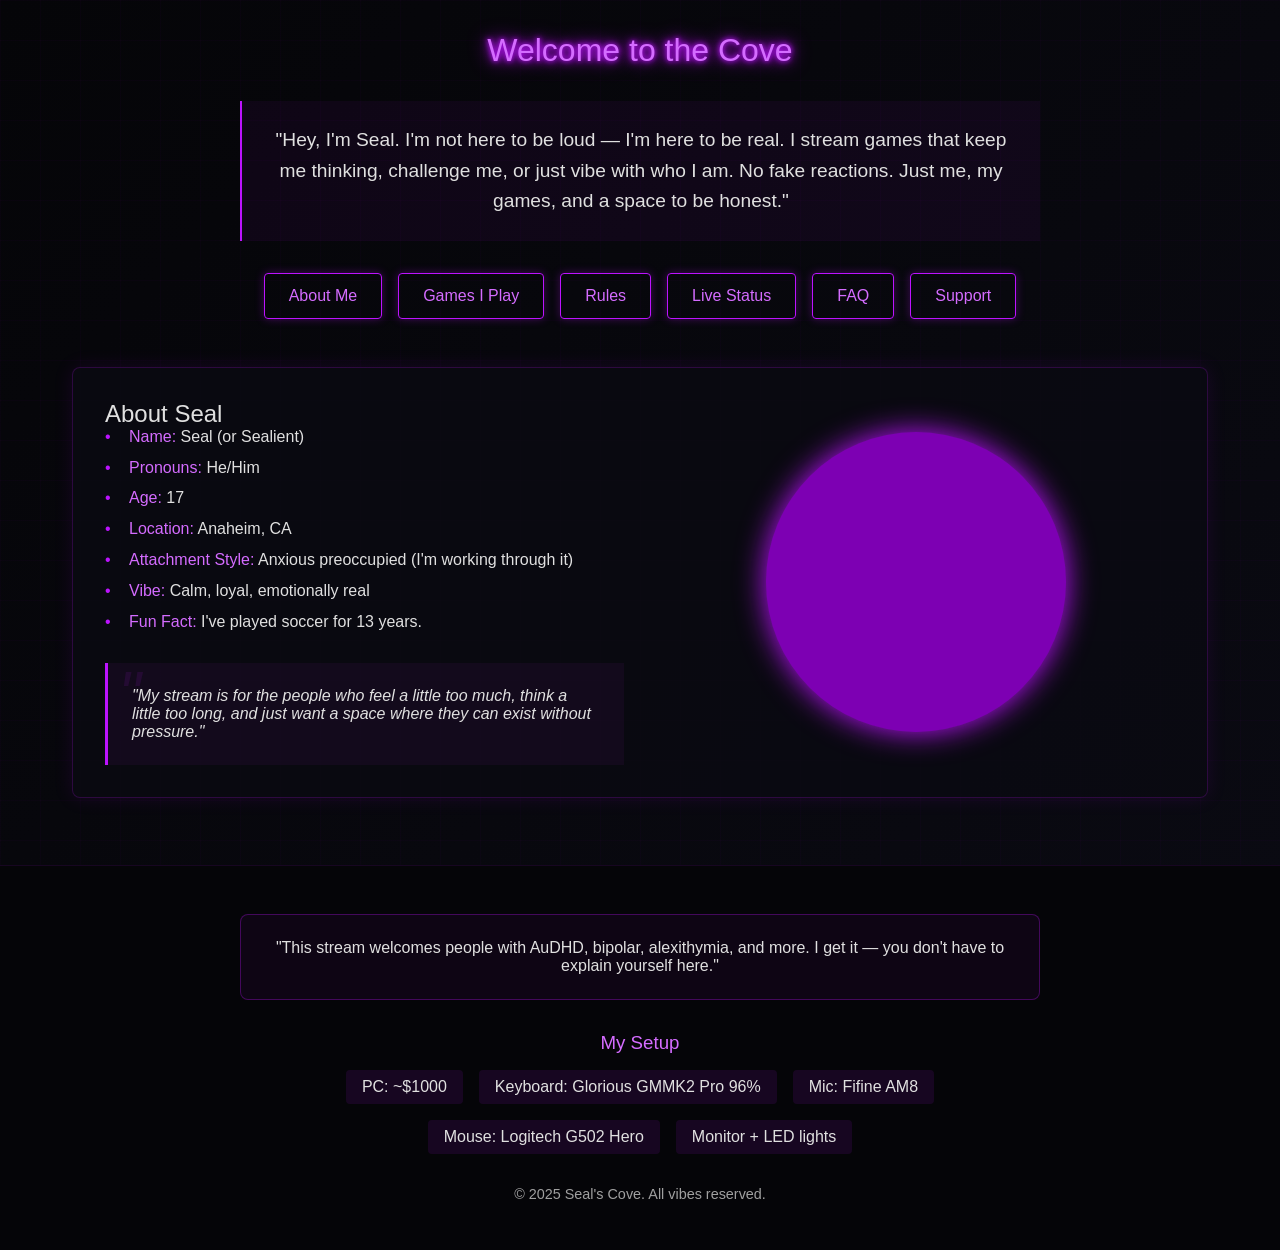
<file: Index.html>
<!DOCTYPE html>
<html lang="en">
<head>
    <meta charset="UTF-8">
    <meta name="viewport" content="width=device-width, initial-scale=1.0">
    <title>Seal's Cove</title>
    <link rel="stylesheet" href="styles.css">
    <link rel="stylesheet" href="https://cdnjs.cloudflare.com/ajax/libs/font-awesome/6.4.0/css/all.min.css">
</head>
<body>
    <div class="background"></div>
    <div class="neon-grid"></div>
    
    <header>
        <h1 class="neon-text">Welcome to the Cove</h1>
    </header>

    <main>
        <section class="hero">
            <p class="intro-text">"Hey, I'm Seal. I'm not here to be loud — I'm here to be real. I stream games that keep me thinking, challenge me, or just vibe with who I am. No fake reactions. Just me, my games, and a space to be honest."</p>
            
            <nav class="main-nav">
                <button class="neon-btn active" data-section="about">About Me</button>
                <button class="neon-btn" data-section="games">Games I Play</button>
                <button class="neon-btn" data-section="rules">Rules</button>
                <button class="neon-btn" data-section="discord">Live Status</button>
                <button class="neon-btn" data-section="faq">FAQ</button>
                <button class="neon-btn" data-section="support">Support</button>
            </nav>
        </section>

        <div class="content-container">
            <!-- About Me Section -->
            <section id="about" class="content-section">
                <div class="two-column">
                    <div class="text-column">
                        <h2>About Seal</h2>
                        <ul class="info-list">
                            <li><span class="neon-accent">Name:</span> Seal (or Sealient)</li>
                            <li><span class="neon-accent">Pronouns:</span> He/Him</li>
                            <li><span class="neon-accent">Age:</span> 17</li>
                            <li><span class="neon-accent">Location:</span> Anaheim, CA</li>
                            <li><span class="neon-accent">Attachment Style:</span> Anxious preoccupied (I'm working through it)</li>
                            <li><span class="neon-accent">Vibe:</span> Calm, loyal, emotionally real</li>
                            <li><span class="neon-accent">Fun Fact:</span> I've played soccer for 13 years.</li>
                        </ul>
                        <div class="quote-box">
                            <p>"My stream is for the people who feel a little too much, think a little too long, and just want a space where they can exist without pressure."</p>
                        </div>
                    </div>
                    <div class="image-column">
                        <div class="seal-portrait"></div>
                    </div>
                </div>
            </section>

            <!-- Games Section -->
            <section id="games" class="content-section hidden">
                <h2>Games I Play</h2>
                <div class="games-grid">
                    <div class="game-tile" data-game="apex">
                        <div class="game-icon">⚔️</div>
                        <h3>Multiplayer Shooters / Strategy</h3>
                        <div class="game-desc">
                            <p><strong>The Finals:</strong> Ranked grind, smart plays — not just chasing kills</p>
                            <p><strong>Overwatch:</strong> Support main with a protective playstyle</p>
                            <p><strong>Valorant:</strong> Tactical vibes over chaos</p>
                        </div>
                    </div>
                    <div class="game-tile" data-game="competitive">
                        <div class="game-icon">🎯</div>
                        <h3>Competitive & Replayable</h3>
                        <div class="game-desc">
                            <p><strong>Rocket League:</strong> Precision, teamwork, growth</p>
                            <p><strong>CS2:</strong> Learning curve addict</p>
                        </div>
                    </div>
                </div>
                <div class="section-note">
                    <p>"I don't do long RPGs or story-heavy games. I like challenge, mechanics, and games that respect my time."</p>
                </div>
            </section>

            <!-- Rules Section -->
            <section id="rules" class="content-section hidden">
                <h2>Stream Rules</h2>
                <div class="rules-container">
                    <p class="rules-intro">"This is the Cove. If you're not here to chill, you'll be asked to swim elsewhere."</p>
                    <ul class="rules-list">
                        <li>Don't trauma dump (but mental health is valid – we're open, not overwhelming)</li>
                        <li>Respect everyone, especially neurodivergent folks</li>
                        <li>No bigotry — period</li>
                        <li>Don't ask invasive personal questions</li>
                        <li>No Gen Z party culture spam (no "drink up" garbage)</li>
                        <li>Be chill, be real, or be gone</li>
                    </ul>
                </div>
            </section>

            <!-- Premium Discord Section -->
            <section id="discord" class="content-section hidden">
                <h2>Seal's Live Status</h2>
                <div class="discord-premium">
                    <div class="discord-header">
                        <i class="fab fa-discord neon-icon"></i>
                        <h3>REAL-TIME PRESENCE</h3>
                    </div>
                    <div class="discord-profile">
                        <!-- Dynamic content loaded via JavaScript -->
                        <p class="api-loading">Loading presence data...</p>
                    </div>
                    <div class="discord-activity">
                        <div class="activity-glow"></div>
                        <p class="no-activity">Checking current activity...</p>
                    </div>
                    <button class="neon-btn discord-join">
                        <i class="fas fa-share"></i> Join the Cove
                    </button>
                </div>
                
                <div class="community-section">
                    <h3>Sealient's Cove Community</h3>
                    <p>"We're a small Discord crew of gamers, artists, thinkers, and night owls. We value loyalty, good convos, and shared peace. Come through if you want a place where people care more about you than your followers."</p>
                    
                    <div class="roles-section">
                        <h4>Community Roles</h4>
                        <div class="role-tags">
                            <span class="role-tag">Gamer</span>
                            <span class="role-tag">Lurker</span>
                            <span class="role-tag">Softcore Strategist</span>
                            <span class="role-tag">Support Main</span>
                        </div>
                    </div>
                    
                    <div class="gallery-section">
                        <h4>Community Moments</h4>
                        <div class="gallery-grid">
                            <div class="gallery-item"></div>
                            <div class="gallery-item"></div>
                            <div class="gallery-item"></div>
                            <div class="gallery-item"></div>
                        </div>
                    </div>
                </div>
            </section>

            <!-- FAQ Section -->
            <section id="faq" class="content-section hidden">
                <h2>Frequently Asked Questions</h2>
                <div class="faq-container">
                    <div class="faq-item">
                        <div class="faq-question">
                            <h3>Are you a pro gamer?</h3>
                            <i class="fas fa-chevron-down"></i>
                        </div>
                        <div class="faq-answer">
                            <p>Nah. I just love learning and improving.</p>
                        </div>
                    </div>
                    
                    <div class="faq-item">
                        <div class="faq-question">
                            <h3>Why don't you stream certain games?</h3>
                            <i class="fas fa-chevron-down"></i>
                        </div>
                        <div class="faq-answer">
                            <p>Story-heavy games and RPGs just don't hit for me. I need something more alive or social.</p>
                        </div>
                    </div>
                    
                    <div class="faq-item">
                        <div class="faq-question">
                            <h3>You okay? You seem quiet sometimes.</h3>
                            <i class="fas fa-chevron-down"></i>
                        </div>
                        <div class="faq-answer">
                            <p>I'm good — just wired differently. I stream to feel instead of fake it.</p>
                        </div>
                    </div>
                    
                    <div class="faq-item">
                        <div class="faq-question">
                            <h3>How do you stay calm?</h3>
                            <i class="fas fa-chevron-down"></i>
                        </div>
                        <div class="faq-answer">
                            <p>Music, games, and knowing this is my space. I don't owe anyone a performance.</p>
                        </div>
                    </div>
                </div>
            </section>

            <!-- Support Section -->
            <section id="support" class="content-section hidden">
                <h2>Support the Cove</h2>
                <div class="support-content">
                    <p>"I don't stream for money — but if you believe in what I'm building, you can help keep the Cove lit."</p>
                    
                    <div class="support-options">
                        <div class="support-option">
                            <i class="fas fa-coffee"></i>
                            <h3>Ko-fi</h3>
                            <button class="neon-btn support-btn">Donate</button>
                        </div>
                        <div class="support-option">
                            <i class="fab fa-paypal"></i>
                            <h3>PayPal</h3>
                            <button class="neon-btn support-btn">Contribute</button>
                        </div>
                    </div>
                    
                    <p class="support-note">"No pressure, ever. Just here if you want to."</p>
                </div>
            </section>
        </div>
    </main>

    <footer>
        <div class="neurodivergent-note">
            <p>"This stream welcomes people with AuDHD, bipolar, alexithymia, and more. I get it — you don't have to explain yourself here."</p>
        </div>
        <div class="setup-info">
            <h3>My Setup</h3>
            <ul>
                <li>PC: ~$1000 </li>
                <li>Keyboard: Glorious GMMK2 Pro 96%</li>
                <li>Mic: Fifine AM8</li>
                <li>Mouse: Logitech G502 Hero</li>
                <li>Monitor + LED lights</li>
            </ul>
        </div>
        <p class="copyright">© 2025 Seal's Cove. All vibes reserved.</p>
    </footer>

    <script src="script.js"></script>
</body>
</html>
</file>
<file: styles.css>
/* Base Styles */
:root {
    --neon-purple: #bc13fe;
    --neon-purple-light: #d46cff;
    --neon-purple-dark: #7d00b3;
    --dark-bg: #0a0a12;
    --darker-bg: #050508;
    --text-color: #e0e0e0;
    --text-dim: #a0a0a0;
}

* {
    margin: 0;
    padding: 0;
    box-sizing: border-box;
    font-family: 'Segoe UI', Tahoma, Geneva, Verdana, sans-serif;
}

body {
    background-color: var(--dark-bg);
    color: var(--text-color);
    overflow-x: hidden;
    position: relative;
}

/* Background Effects */
.background {
    position: fixed;
    top: 0;
    left: 0;
    width: 100%;
    height: 100%;
    background: linear-gradient(135deg, var(--darker-bg) 0%, var(--dark-bg) 100%);
    z-index: -2;
}

.neon-grid {
    position: fixed;
    top: 0;
    left: 0;
    width: 100%;
    height: 100%;
    background-image: 
        linear-gradient(rgba(188, 19, 254, 0.05) 1px, transparent 1px),
        linear-gradient(90deg, rgba(188, 19, 254, 0.05) 1px, transparent 1px);
    background-size: 40px 40px;
    z-index: -1;
    opacity: 0.5;
}

/* Typography */
h1, h2, h3 {
    font-weight: 300;
}

.neon-text {
    color: var(--neon-purple-light);
    text-shadow: 0 0 5px var(--neon-purple), 0 0 10px var(--neon-purple), 0 0 20px var(--neon-purple);
    animation: neon-flicker 3s infinite alternate;
}

@keyframes neon-flicker {
    0%, 19%, 21%, 23%, 25%, 54%, 56%, 100% {
        text-shadow: 
            0 0 5px var(--neon-purple), 
            0 0 10px var(--neon-purple), 
            0 0 20px var(--neon-purple);
    }
    20%, 24%, 55% {
        text-shadow: none;
    }
}

/* Header & Avatar */
header {
    padding: 2rem;
    text-align: center;
    position: relative;
}

.seal-avatar {
    position: absolute;
    top: 20px;
    left: 20px;
    width: 80px;
    height: 80px;
}

.seal {
    width: 100%;
    height: 100%;
    background-color: var(--neon-purple-light);
    background-image: url(https://i.imgur.com/05W79Jl.png);
    background-size: cover;
    border-radius: 50%;
    position: relative;
    box-shadow: 0 0 15px var(--neon-purple);
    animation: float 6s ease-in-out infinite;
}

@keyframes float {
    0%, 100% {
        transform: translateY(0);
    }
    50% {
        transform: translateY(-20px);
    }
}

/* Main Content */
main {
    max-width: 1200px;
    margin: 0 auto;
    padding: 0 2rem;
}

.hero {
    text-align: center;
    margin-bottom: 3rem;
}

.intro-text {
    font-size: 1.2rem;
    line-height: 1.6;
    margin-bottom: 2rem;
    max-width: 800px;
    margin-left: auto;
    margin-right: auto;
    padding: 1.5rem;
    border-left: 2px solid var(--neon-purple);
    background-color: rgba(188, 19, 254, 0.05);
}

/* Navigation */
.main-nav {
    display: flex;
    justify-content: center;
    flex-wrap: wrap;
    gap: 1rem;
    margin-bottom: 3rem;
}

.neon-btn {
    background: transparent;
    color: var(--neon-purple-light);
    border: 1px solid var(--neon-purple);
    padding: 0.8rem 1.5rem;
    font-size: 1rem;
    cursor: pointer;
    position: relative;
    overflow: hidden;
    transition: all 0.3s;
    border-radius: 4px;
    box-shadow: 0 0 10px rgba(188, 19, 254, 0.3);
}

.neon-btn:hover {
    background-color: rgba(188, 19, 254, 0.2);
    box-shadow: 0 0 15px var(--neon-purple), 0 0 25px rgba(188, 19, 254, 0.5);
    transform: translateY(-2px);
}

.neon-btn:active {
    transform: translateY(0);
}

.neon-btn:before {
    content: '';
    position: absolute;
    top: 0;
    left: -100%;
    width: 100%;
    height: 100%;
    background: linear-gradient(90deg, transparent, rgba(188, 19, 254, 0.4), transparent);
    transition: 0.5s;
}

.neon-btn:hover:before {
    left: 100%;
}

/* Content Sections */
.content-container {
    min-height: 50vh;
    position: relative;
}

.content-section {
    padding: 2rem;
    background-color: rgba(10, 10, 18, 0.8);
    border-radius: 8px;
    box-shadow: 0 0 20px rgba(188, 19, 254, 0.1);
    margin-bottom: 3rem;
    border: 1px solid rgba(188, 19, 254, 0.2);
    animation: fadeIn 0.5s ease-in-out;
}

.hidden {
    display: none;
}

@keyframes fadeIn {
    from {
        opacity: 0;
        transform: translateY(20px);
    }
    to {
        opacity: 1;
        transform: translateY(0);
    }
}

/* About Section */
.two-column {
    display: flex;
    gap: 2rem;
}

.text-column {
    flex: 1;
}

.image-column {
    flex: 1;
    display: flex;
    justify-content: center;
    align-items: center;
}

.seal-portrait {
    width: 300px;
    height: 300px;
    background-size: contain;
    background-image: url(https://i.imgur.com/Nd3fUMg.jpeg);
    background-color: var(--neon-purple-dark);
    border-radius: 50%;
    position: relative;
    box-shadow: 0 0 30px var(--neon-purple);
    animation: pulse 4s infinite alternate;
}

@keyframes pulse {
    0% {
        box-shadow: 0 0 30px var(--neon-purple);
    }
    100% {
        box-shadow: 0 0 50px var(--neon-purple-light);
    }
}

.info-list {
    list-style: none;
    margin-bottom: 2rem;
}

.info-list li {
    margin-bottom: 0.8rem;
    padding-left: 1.5rem;
    position: relative;
}

.info-list li:before {
    content: '•';
    color: var(--neon-purple);
    position: absolute;
    left: 0;
}

.neon-accent {
    color: var(--neon-purple-light);
    font-weight: 500;
}

.quote-box {
    padding: 1.5rem;
    border-left: 3px solid var(--neon-purple);
    background-color: rgba(188, 19, 254, 0.05);
    font-style: italic;
    margin-top: 2rem;
    position: relative;
}

.quote-box:before {
    content: '"';
    position: absolute;
    top: 0;
    left: 10px;
    font-size: 4rem;
    color: rgba(188, 19, 254, 0.1);
    line-height: 1;
}

/* Games Section */
.games-grid {
    display: grid;
    grid-template-columns: repeat(auto-fit, minmax(300px, 1fr));
    gap: 2rem;
    margin-top: 2rem;
}

.game-tile {
    background-color: rgba(188, 19, 254, 0.05);
    border: 1px solid rgba(188, 19, 254, 0.2);
    border-radius: 8px;
    padding: 1.5rem;
    transition: all 0.3s;
    position: relative;
    overflow: hidden;
}

.game-tile:hover {
    background-color: rgba(188, 19, 254, 0.1);
    box-shadow: 0 0 20px rgba(188, 19, 254, 0.3);
    transform: translateY(-5px);
}

.game-tile:before {
    content: '';
    position: absolute;
    top: 0;
    left: 0;
    width: 100%;
    height: 100%;
    background: linear-gradient(135deg, transparent, rgba(188, 19, 254, 0.1), transparent);
    opacity: 0;
    transition: opacity 0.3s;
}

.game-tile:hover:before {
    opacity: 1;
}

.game-icon {
    font-size: 2rem;
    margin-bottom: 1rem;
}

.game-desc {
    margin-top: 1rem;
    color: var(--text-dim);
    line-height: 1.6;
}

.game-desc strong {
    color: var(--neon-purple-light);
}

/* Premium Discord Widget */
.discord-premium {
  background: linear-gradient(145deg, #1a0525 0%, #0a0a12 100%);
  border: 1px solid var(--neon-purple);
  border-radius: 12px;
  padding: 2rem;
  position: relative;
  overflow: hidden;
  box-shadow: 0 0 25px rgba(188, 19, 254, 0.3);
  max-width: 500px;
  margin: 0 auto;
}

.discord-premium::before {
  content: '';
  position: absolute;
  top: -50%;
  left: -50%;
  width: 200%;
  height: 200%;
  background: radial-gradient(circle, 
    rgba(188, 19, 254, 0.1) 0%, 
    transparent 70%);
  animation: rotate 20s linear infinite;
  z-index: -1;
}

.discord-header {
  display: flex;
  align-items: center;
  gap: 1rem;
  margin-bottom: 1.5rem;
}

.discord-header h3 {
  font-weight: 400;
  letter-spacing: 3px;
  font-size: 1.1rem;
  color: var(--neon-purple-light);
  text-shadow: 0 0 8px var(--neon-purple);
}

.neon-icon {
  font-size: 1.8rem;
  color: var(--neon-purple);
  filter: drop-shadow(0 0 5px var(--neon-purple));
}

.discord-profile {
  display: flex;
  align-items: center;
  gap: 1.5rem;
  padding: 1.5rem;
  background: rgba(10, 10, 25, 0.6);
  border-radius: 8px;
  position: relative;
}

.discord-avatar {
  width: 80px;
  height: 80px;
  border-radius: 50%;
  border: 3px solid;
  object-fit: cover;
  box-shadow: 0 0 15px var(--user-status-color);
  transition: all 0.3s ease;
}

.discord-info {
  flex: 1;
}

.status-indicator {
  display: flex;
  align-items: center;
  gap: 0.5rem;
  font-size: 0.9rem;
  margin-top: 0.5rem;
}

.status-dot {
  width: 12px;
  height: 12px;
  border-radius: 50%;
  background: var(--user-status-color);
  box-shadow: 0 0 8px var(--user-status-color);
}

.status-emoji {
    height: 24px;
    width: 24px;
    margin-left: 8px;
    vertical-align: middle;
    object-fit: contain;
}

.discord-activity {
  margin-top: 1.5rem;
  padding: 1.5rem;
  background: rgba(10, 10, 25, 0.6);
  border-radius: 8px;
  position: relative;
  overflow: hidden;
}

.activity-glow {
  position: absolute;
  top: 0;
  left: 0;
  width: 100%;
  height: 100%;
  background: linear-gradient(90deg, 
    transparent, 
    rgba(188, 19, 254, 0.05), 
    transparent);
  z-index: -1;
}

.game-icon {
  font-size: 1.5rem;
  margin-right: 0.8rem;
  color: var(--neon-purple-light);
}

.discord-join {
  width: 100%;
  margin-top: 1.5rem;
  padding: 1rem;
  font-size: 1.1rem;
  background: rgba(88, 101, 242, 0.15);
}

.discord-join:hover {
  background: rgba(88, 101, 242, 0.25);
}

/* Status colors */
.status-online { --user-status-color: #3BA55C; }
.status-idle { --user-status-color: #FAA81A; }
.status-dnd { --user-status-color: #ED4245; }
.status-offline { --user-status-color: #747F8D; }

@keyframes rotate {
  0% { transform: rotate(0deg); }
  100% { transform: rotate(360deg); }
}

/* Game/Spotify art */
.game-art, .spotify-art {
  max-width: 100%;
  border-radius: 4px;
  margin-top: 1rem;
  border: 1px solid rgba(188, 19, 254, 0.3);
}

.no-activity {
  font-style: italic;
  color: var(--text-dim);
  text-align: center;
  padding: 1rem;
}

.api-error {
  color: #ED4245;
  text-align: center;
  width: 100%;
}

.section-note {
    margin-top: 2rem;
    padding: 1rem;
    border-top: 1px solid rgba(188, 19, 254, 0.3);
    font-style: italic;
    text-align: center;
    color: var(--text-dim);
}

/* Rules Section */
.rules-container {
    max-width: 800px;
    margin: 0 auto;
}

.rules-intro {
    font-size: 1.2rem;
    margin-bottom: 2rem;
    text-align: center;
    padding: 1rem;
    border-bottom: 1px solid rgba(188, 19, 254, 0.3);
}

.rules-list {
    list-style: none;
    padding: 0 1rem;
}

.rules-list li {
    padding: 0.8rem 0;
    border-bottom: 1px solid rgba(188, 19, 254, 0.1);
    position: relative;
    padding-left: 2rem;
}

.rules-list li:before {
    content: '→';
    color: var(--neon-purple);
    position: absolute;
    left: 0;
}

/* Discord Section */
.discord-content {
    max-width: 800px;
    margin: 0 auto;
}

.discord-widget {
    background-color: rgba(88, 101, 242, 0.1);
    border: 1px solid rgba(88, 101, 242, 0.3);
    border-radius: 8px;
    padding: 2rem;
    margin: 2rem 0;
    text-align: center;
}

.discord-placeholder {
    color: var(--text-dim);
}

.discord-placeholder i {
    font-size: 3rem;
    color: #5865F2;
    margin-bottom: 1rem;
}

.discord-btn {
    margin-top: 1rem;
    background-color: rgba(88, 101, 242, 0.2);
    border-color: #5865F2;
}

.discord-btn:hover {
    background-color: rgba(88, 101, 242, 0.3);
    box-shadow: 0 0 15px rgba(88, 101, 242, 0.5);
}

.roles-section {
    margin: 2rem 0;
}

.role-tags {
    display: flex;
    flex-wrap: wrap;
    gap: 0.5rem;
    margin-top: 1rem;
}

.role-tag {
    background-color: rgba(188, 19, 254, 0.1);
    border: 1px solid var(--neon-purple);
    padding: 0.3rem 0.8rem;
    border-radius: 20px;
    font-size: 0.9rem;
    color: var(--neon-purple-light);
}

.gallery-grid {
    display: grid;
    grid-template-columns: repeat(auto-fill, minmax(200px, 1fr));
    gap: 1rem;
    margin-top: 1rem;
}

.gallery-item {
    aspect-ratio: 1;
    text-align: center;
    background-color: rgba(188, 19, 254, 0.05);
    border: 1px dashed rgba(188, 19, 254, 0.3);
    border-radius: 4px;
}

/* FAQ Section */
.faq-container {
    max-width: 800px;
    margin: 0 auto;
}

.faq-item {
    margin-bottom: 1rem;
    border-bottom: 1px solid rgba(188, 19, 254, 0.1);
}

.faq-question {
    display: flex;
    justify-content: space-between;
    align-items: center;
    padding: 1rem 0;
    cursor: pointer;
    transition: all 0.3s;
}

.faq-question:hover {
    color: var(--neon-purple-light);
}

.faq-question i {
    transition: transform 0.3s;
}

.faq-question.active i {
    transform: rotate(180deg);
}

.faq-answer {
    max-height: 0;
    overflow: hidden;
    transition: max-height 0.3s ease-out;
    padding-left: 1rem;
    color: var(--text-dim);
}

.faq-answer.show {
    max-height: 200px;
    padding-bottom: 1rem;
}

/* Support Section */
.support-content {
    max-width: 800px;
    margin: 0 auto;
    text-align: center;
}

.support-options {
    display: flex;
    justify-content: center;
    gap: 2rem;
    margin: 2rem 0;
    flex-wrap: wrap;
}

.support-option {
    background-color: rgba(188, 19, 254, 0.05);
    border: 1px solid rgba(188, 19, 254, 0.2);
    border-radius: 8px;
    padding: 2rem;
    min-width: 250px;
    transition: all 0.3s;
}

.support-option:hover {
    transform: translateY(-5px);
    box-shadow: 0 10px 20px rgba(188, 19, 254, 0.1);
}

.support-option i {
    font-size: 2.5rem;
    color: var(--neon-purple-light);
    margin-bottom: 1rem;
}

.support-note {
    font-style: italic;
    color: var(--text-dim);
    margin-top: 1rem;
}

/* Footer */
footer {
    background-color: var(--darker-bg);
    padding: 3rem 2rem;
    text-align: center;
    margin-top: 3rem;
    border-top: 1px solid rgba(188, 19, 254, 0.1);
}

.neurodivergent-note {
    max-width: 800px;
    margin: 0 auto 2rem;
    padding: 1.5rem;
    border: 1px solid rgba(188, 19, 254, 0.3);
    border-radius: 8px;
    background-color: rgba(188, 19, 254, 0.05);
}

.setup-info {
    margin: 2rem auto;
    max-width: 600px;
}

.setup-info h3 {
    margin-bottom: 1rem;
    color: var(--neon-purple-light);
}

.setup-info ul {
    list-style: none;
    display: flex;
    flex-wrap: wrap;
    justify-content: center;
    gap: 1rem;
}

.setup-info li {
    padding: 0.5rem 1rem;
    background-color: rgba(188, 19, 254, 0.1);
    border-radius: 4px;
}

.copyright {
    color: var(--text-dim);
    font-size: 0.9rem;
    margin-top: 2rem;
}

/* Responsive Design */
@media (max-width: 768px) {
    .two-column {
        flex-direction: column;
    }
    
    .seal-avatar {
        position: static;
        margin: 0 auto 1rem;
    }
    
    .main-nav {
        flex-direction: column;
        align-items: center;
    }
    
    .neon-btn {
        width: 100%;
        max-width: 300px;
    }
}

/* Animations */
@keyframes fog-move {
    0% {
        background-position: 0 0;
    }
    100% {
        background-position: 100% 0;
    }
}

/* Particle Effects */
.particle {
    position: absolute;
    background-color: var(--neon-purple-light);
    border-radius: 50%;
    pointer-events: none;
    z-index: -1;
    opacity: 0.6;

}
</file>
